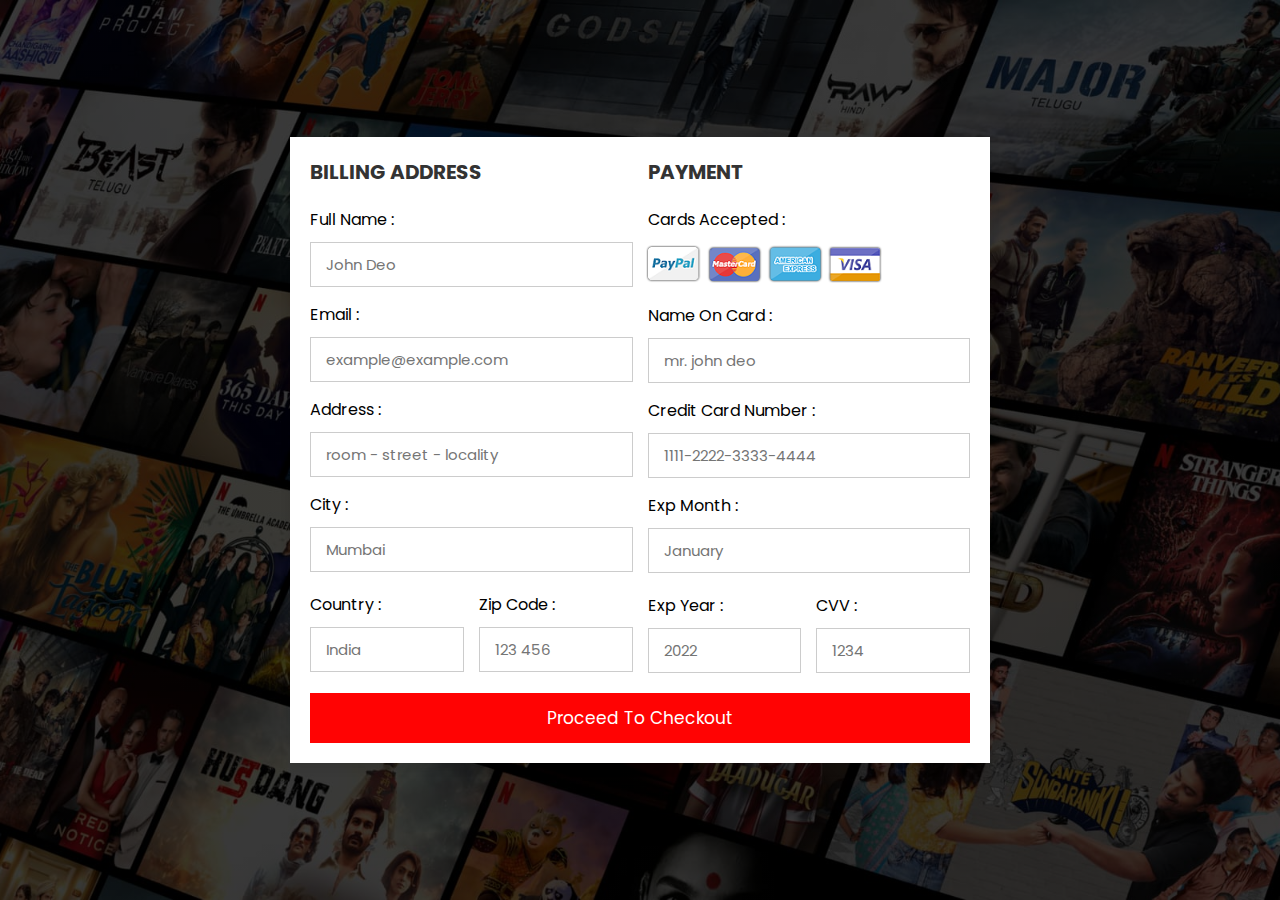
<file: Payment Details/index.html>
<!DOCTYPE html>
<html lang="en">
<head>
    <meta charset="UTF-8">
    <meta http-equiv="X-UA-Compatible" content="IE=edge">
    <meta name="viewport" content="width=device-width, initial-scale=1.0">
    
    <!-- custom css file link  -->
    <link rel="stylesheet" href="style.css">

</head>
<body>

<div class="container">

    <form action="">

        <div class="row">

            <div class="col">

                <h3 class="title">billing address</h3>

                <div class="inputBox">
                    <span>full name :</span>
                    <input type="text" placeholder="John Deo">
                </div>
                <div class="inputBox">
                    <span>email :</span>
                    <input type="email" placeholder="example@example.com">
                </div>
                <div class="inputBox">
                    <span>address :</span>
                    <input type="text" placeholder="room - street - locality">
                </div>
                <div class="inputBox">
                    <span>city :</span>
                    <input type="text" placeholder="Mumbai">
                </div>

                <div class="flex">
                    <div class="inputBox">
                        <span>Country :</span>
                        <input type="text" placeholder="India">
                    </div>
                    <div class="inputBox">
                        <span>zip code :</span>
                        <input type="text" placeholder="123 456">
                    </div>
                </div>

            </div>

            <div class="col">

                <h3 class="title">payment</h3>

                <div class="inputBox">
                    <span>cards accepted :</span>
                    <img src="card_img.png" alt="">
                </div>
                <div class="inputBox">
                    <span>name on card :</span>
                    <input type="text" placeholder="mr. john deo">
                </div>
                <div class="inputBox">
                    <span>credit card number :</span>
                    <input type="number" placeholder="1111-2222-3333-4444">
                </div>
                <div class="inputBox">
                    <span>exp month :</span>
                    <input type="text" placeholder="January">
                </div>

                <div class="flex">
                    <div class="inputBox">
                        <span>exp year :</span>
                        <input type="number" placeholder="2022">
                    </div>
                    <div class="inputBox">
                        <span>CVV :</span>
                        <input type="text" placeholder="1234">
                    </div>
                </div>

            </div>
    
        </div>

        <input type="submit" value="proceed to checkout" class="submit-btn">

    </form>

</div>    
    
</body>
</html>
</file>
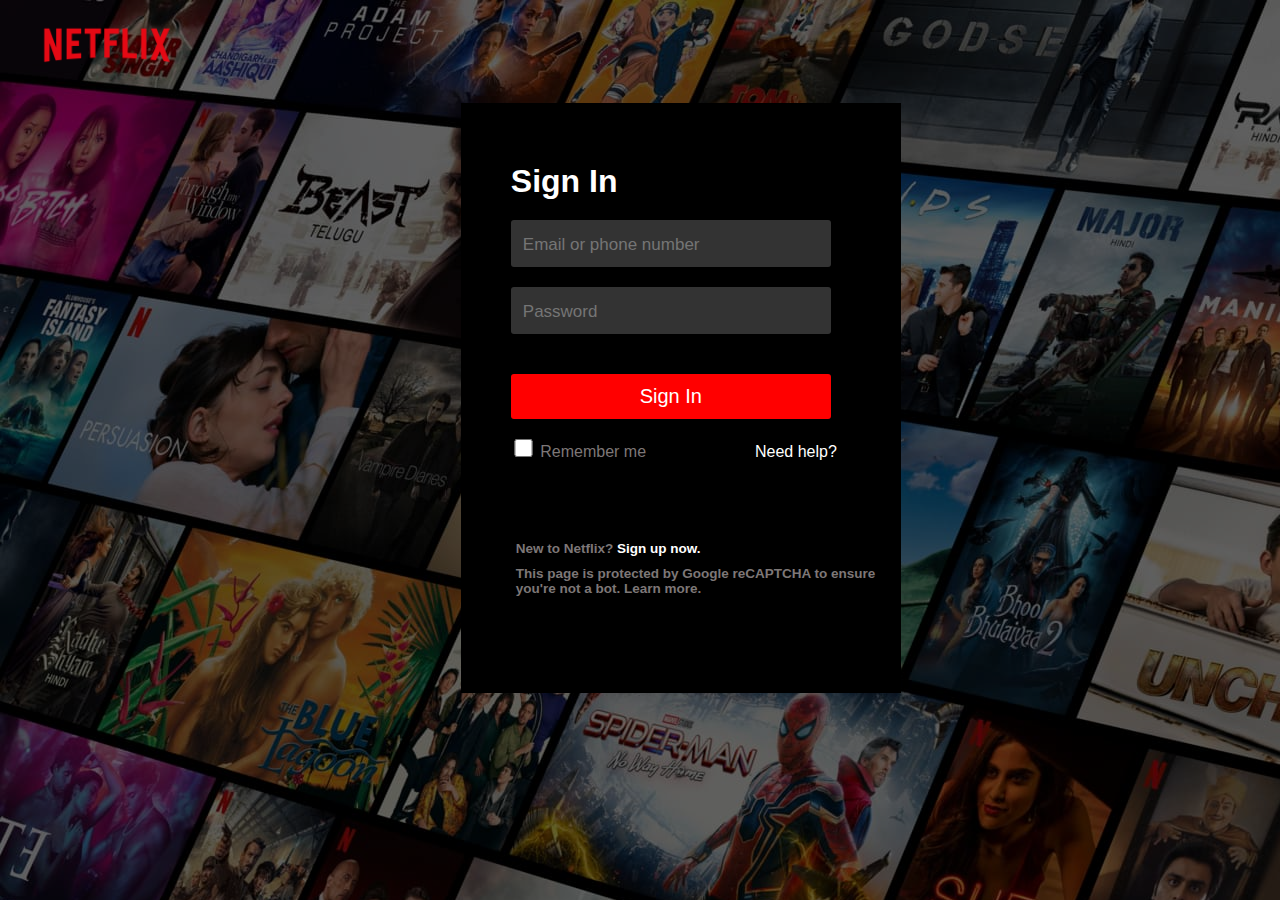
<file: Sign In/index.html>
<!DOCTYPE html>
<html lang="en">
<head>
    <meta charset="UTF-8">
    <meta http-equiv="X-UA-Compatible" content="IE=edge">
    <meta name="viewport" content="width=device-width, initial-scale=1.0">
    <title>Netflix Sign in Page</title>
    <link rel="stylesheet" href="style.css">
</head>
<body>
    <div class="logo">
        <img src="logo.png" alt="">
    </div>

    <div class="container">
        <h1>Sign In</h1>
        <div class="form">
            <input type="email" placeholder="Email or phone number">
            <input type="password" placeholder="Password">
            <input type="submit" value="Sign In">
            <input type="checkbox">
            <label>Remember me</label>
            <a href="#">Need help?</a>
        </div>
        <div class="content">
            <h2>New to Netflix? <a href="#">Sign up now.</a> </h2> <br>
            <h2>This page is protected by Google reCAPTCHA to ensure you're not a bot. Learn more.</h2>
        </div>
    </div>
</body>
</html>
</file>
<file: Payment Details/style.css>
@import url('https://fonts.googleapis.com/css2?family=Poppins:wght@100;300;400;500;600&display=swap');

*{
  font-family: 'Poppins', sans-serif;
  margin:0; padding:0;
  box-sizing: border-box;
  outline: none; border:none;
  text-transform: capitalize;
  transition: all .2s linear;
}

.container{
  display: flex;
  justify-content: center;
  align-items: center;
  padding:25px;
  width: 100%;
  min-height: 100vh;
  background-image: linear-gradient(rgba(0,0,0,0.7),rgba(0,0,0,0.7)),url('netflix.jpg');
  background-size: cover;
  background-position: center;
}

.container form{
  padding:20px;
  width:700px;
  background: #fff;
  box-shadow: 0 5px 10px rgba(0,0,0,.1);
}

.container form .row{
  display: flex;
  /*used in conjunction with display: flex to control how child elements are wrapped within a 
  flex container when they don't fit on a single line.
  wrap, child elements will be wrapped onto a new line as needed to fit within the container*/
  flex-wrap: wrap;
  gap:15px;
}

.container form .row .col{
  flex:1 1 250px; 
}

.container form .row .col .title{
  font-size: 20px;
  color:#333;
  padding-bottom: 5px;
  text-transform: uppercase;
}

.container form .row .col .inputBox{
  margin:15px 0;
}

.container form .row .col .inputBox span{
  margin-bottom: 10px;
  display: block;
}

.container form .row .col .inputBox input{
  width: 100%;
  border:1px solid #ccc;
  padding:10px 15px;
  font-size: 15px;
  text-transform: none;
}

.container form .row .col .inputBox input:focus{
  border:1px solid #000;
}

.container form .row .col .flex{
    /*used to create a flexible container for laying out elements in a row or column.
    When applied to an element, it turns that element into a flex container, and allows you to use other 
    flex-related properties to control the layout and positioning of the child elements within that container.*/
  display: flex;    
  gap:15px;
}

.container form .row .col .flex .inputBox{
  margin-top: 5px;
}

.container form .row .col .inputBox img{
  height: 34px;
  margin-top: 5px;
  filter: drop-shadow(0 0 1px #000);
}

.container form .submit-btn{
  width: 100%;
  padding:12px;
  font-size: 17px;
  background: #FF0303;
  color:#fff;
  margin-top: 5px;
  cursor: pointer;
}

.container form .submit-btn:hover{
  background: #820000;
}
</file>
<file: Sign In/style.css>
*{
    margin: 0;
    padding: 0;
    font-family: sans-serif;
}

body{
    background: rgba(0, 0, 0, 0.5) url('netflix.jpg');
    background-blend-mode: darken;
}

.logo img{
    width: 12%;
    margin-left: 30px;
}

.container{
    position: absolute;
    margin-left: 36%;
    margin-top: 1%;
    width: 440px;
    height: 590px;
    background-color: #000;
}

.container h1{
    color: #fff;
    margin-top: 60px;
    margin-left: 50px;
}

input{
    margin-left: 50px;
    margin-top: 20px;
    width: 320px;
    height: 47px;
    background-color: #333;
    border-radius: 3px;
    border: none;
    font-size: 20px;
}

input::placeholder{
    font-size: 17px;
    margin-left: 15px;
    padding: 12px;
}

input[type=submit]{
    width: 320px;
    height: 45px;
    background-color: red;
    color: #fff;
    border-radius: 3px;
    cursor: pointer;
    margin-top: 40px;
}

input[type=checkbox]{
    width: 25px;
    height: 18px;
    border-radius: 5px;
}

label{
    color: rgb(125, 119, 119);
}

.form a{
    float: right;
    margin-top: 24px;
    margin-right: 64px;
    color: rgb(125, 119, 119);
    text-decoration: none;
}

.content{
    position: absolute;
    margin-top: 80px;
    font-size: 9px;
    margin-left: 55px;
}

.content h2{
    color: rgb(125, 119, 119);
}

.container a{
    color: #fff;
    text-decoration: none;
}
</file>
